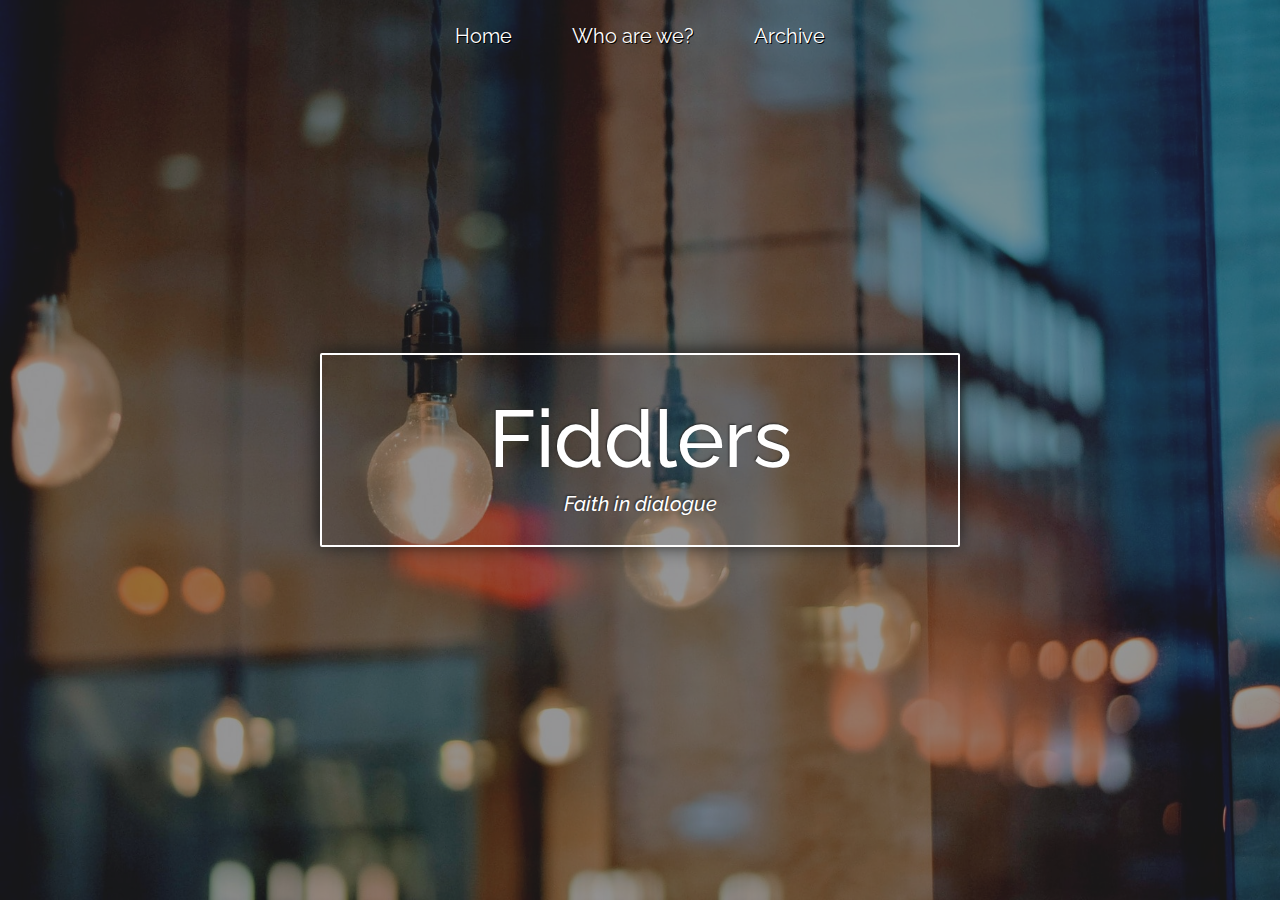
<file: index.html>
<!DOCTYPE html>
<html lang="en">
<head>
    <!-- <meta charset="UTF-8"> -->
    <meta name="viewport" content="width=device-width, initial-scale=1.0">
    <meta http-equiv="X-UA-Compatible" content="ie=edge">
    <title>Home</title>
    <link href="assets/bootstrap/css/bootstrap.min.css" rel="stylesheet">
    <link rel="stylesheet" href="assets/css/style.css">
    <link rel="stylesheet" href="assets/css/animate.css">
    <link rel="stylesheet" href="https://maxcdn.bootstrapcdn.com/font-awesome/4.7.0/css/font-awesome.min.css">
    
</head>
    
<body class="index">
    <section class="image">
        <header>
            
            <div class="navbar"> <!--could be navbar-fixed-top-->
                <div class="container">
                    <div class="navbar-header">
                    
                        <button class="navbar-toggle" data-toggle="collapse" data-target=".navHeaderCollapse">
                            <span class="icon-bar"></span>
                            <span class="icon-bar"></span>
                            <span class="icon-bar"></span>
                        </button>
                        
                    </div>

                    <div class="collapse navbar-collapse navHeaderCollapse ">
                        <div class="centerer">
                            <ul class="nav navbar-nav">

                                <li class="current"><a href="#">Home</a></li>
                                <li><a href="wwa.html">Who are we?</a></li>
                                <li><a href="archive.html">Archive</a></li>

                            </ul>
                        </div>

                    </div>
                </div>
            </div>
                
        </header>
        
        <div class="welcomeText">
            <div class="text">
                <h1>Fiddlers</h1>
                <h5><i>Faith in dialogue</i></h5>
            </div>
        </div>
        
    </section>
    
    
    
    

    <!-- WOW (if necessary)-->
    <script src="https://cdnjs.cloudflare.com/ajax/libs/wow/1.1.2/wow.min.js"></script>
    <script>new WOW().init(); </script>

    <!-- jQuery (necessary for Bootstrap's JavaScript plugins) -->
    <script src="http://code.jquery.com/jquery-3.2.1.min.js" integrity="sha256-hwg4gsxgFZhOsEEamdOYGBf13FyQuiTwlAQgxVSNgt4=" crossorigin="anonymous"></script>
    <script src="assets/bootstrap/js/bootstrap.min.js"></script>

</body>
</html>
</file>
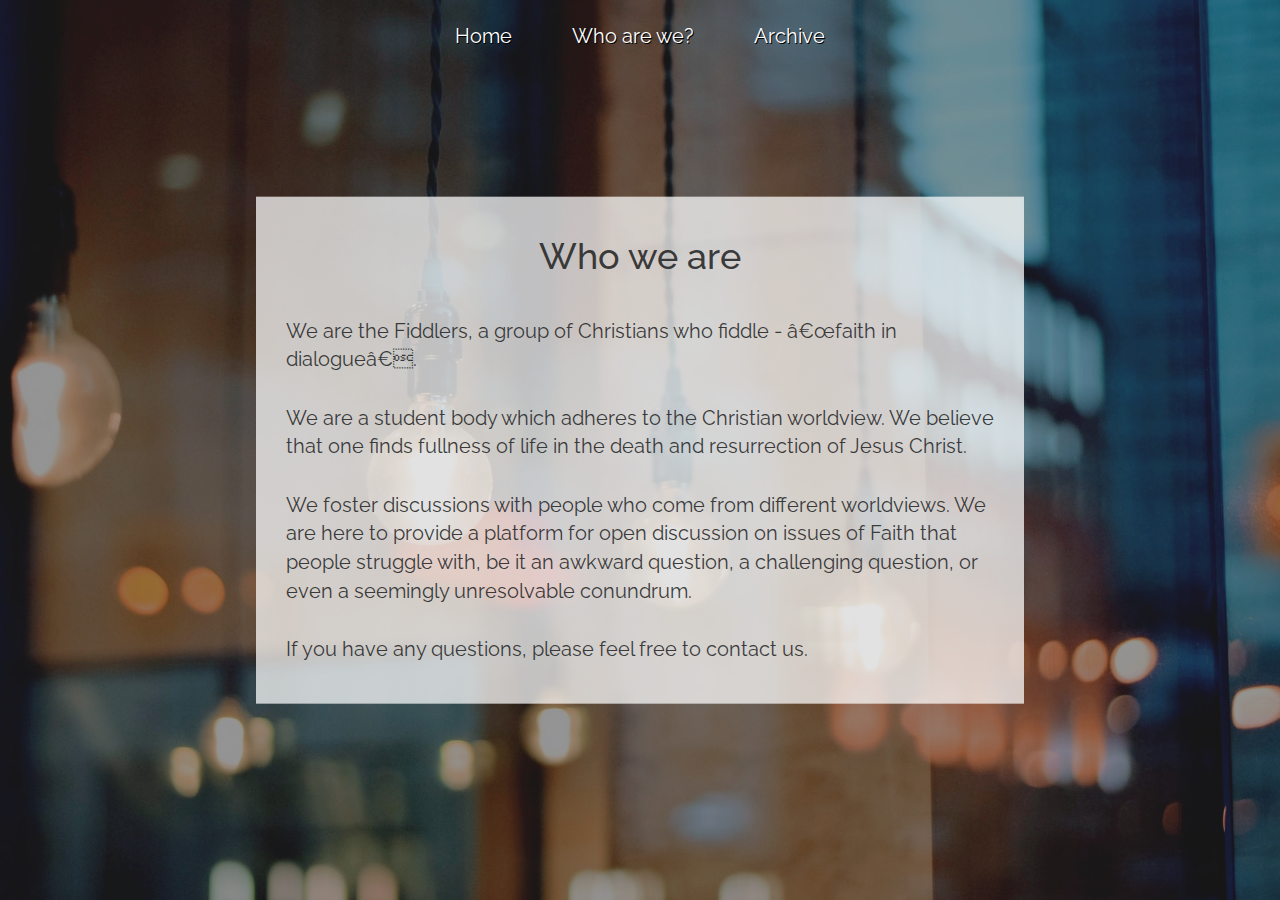
<file: wwa.html>
<!DOCTYPE html>
<html lang="en">
<head>
    <!-- <meta charset="UTF-8"> -->
    <meta name="viewport" content="width=device-width, initial-scale=1.0">
    <meta http-equiv="X-UA-Compatible" content="ie=edge">
    <title>Who we are</title>
    <link href="assets/bootstrap/css/bootstrap.min.css" rel="stylesheet">
    <link rel="stylesheet" href="assets/css/style.css">
    <link rel="stylesheet" href="assets/css/animate.css">
    <link rel="stylesheet" href="https://maxcdn.bootstrapcdn.com/font-awesome/4.7.0/css/font-awesome.min.css">
    
</head>
<body class="wwa">

    
    
<section class="image">
    <header>
        <nav class="navbar">
          <div class="container-fluid">
            <!-- Brand and toggle get grouped for better mobile display -->
            <div class="navbar-header">
              <button type="button" class="navbar-toggle collapsed" data-toggle="collapse" data-target="#bs-example-navbar-collapse-1" aria-expanded="false">
                <span class="sr-only">Toggle navigation</span>
                <span class="icon-bar"></span>
                <span class="icon-bar"></span>
                <span class="icon-bar"></span>
              </button>
            </div>

            <!-- Collect the nav links, forms, and other content for toggling -->
            <div class="collapse navbar-collapse" id="bs-example-navbar-collapse-1">
                <div class="centerer"> 
              <ul class="nav navbar-nav">
                <li><a href="index.html">Home</a></li>
                <li><a href="#">Who are we?</a></li>
<!--                <li><a href="#">Upcoming</a></li>-->
                <li><a href="archive.html">Archive</a></li>
<!--                <li><a href="#">Contact Us</a></li>-->
              </ul>
                    <div class="clearfix"></div>
                    </div>
            </div><!-- /.navbar-collapse -->
              
          </div><!-- /.container-fluid -->
        </nav>
    </header>
    
    <div class="text-hold">
        <h1 class="text-center">Who we are</h1>
        <br>
        <p>We are the Fiddlers, a group of Christians who fiddle - “faith in dialogue”.</p>
        <p>We are a student body which adheres to the Christian worldview. We believe that one finds fullness of life in the death and resurrection of Jesus Christ.</p>
        <p>We foster discussions with people who come from different worldviews. We are here to provide a platform for open discussion on issues of Faith that people struggle with, be it an awkward question, a challenging question, or even a seemingly unresolvable conundrum.</p>
        <p>If you have any questions, please feel free to contact us.</p>
    </div>
    
    
</section>
    
    
    
    
    
    

    <!-- WOW (if necessary)-->
    <script src="https://cdnjs.cloudflare.com/ajax/libs/wow/1.1.2/wow.min.js"></script>
    <script>new WOW().init(); </script>

    <!-- jQuery (necessary for Bootstrap's JavaScript plugins) -->
    <script src="http://code.jquery.com/jquery-3.2.1.min.js" integrity="sha256-hwg4gsxgFZhOsEEamdOYGBf13FyQuiTwlAQgxVSNgt4=" crossorigin="anonymous"></script>
    <!-- Include all compiled plugins (below), or include individual files as needed -->
    <script src="assets/bootstrap/js/bootstrap.min.js"></script>
    <script src="assets/js/main.js"></script>

</body>
</html>
</file>
<file: assets/css/style.css>
@import url("https://fonts.googleapis.com/css?family=Raleway|Cardo|Calligraffitti");
body {
  font-family: 'Raleway', sans-serif;
  color: #fff !important;
}

body header .navbar {
  margin: 0 !important;
  border-radius: 0 !important;
}

body header .navbar .navbar-toggle .icon-bar {
  border: white 1px solid;
}

body header .navbar-collapse {
  margin: 0 auto;
}

body header .centerer {
  align-items: center;
  display: flex;
}

@media (min-width: 768px) {
  body header .centerer {
    height: 70px;
  }
}

@media (min-width: 768px) {
  body header .centerer {
    justify-content: center;
  }
}

body header ul.navbar-nav li a {
  color: white;
  font-size: 20px;
  font-family: Raleway;
  text-shadow: 1px 1px #000;
  padding-left: 30px;
  padding-right: 30px;
  background: none !important;
}

body section.image {
  position: relative;
  height: 100vh;
  background: url("../img/background.jpg") no-repeat;
  background-size: cover;
}

body section.image:before {
  position: absolute;
  content: "";
  top: 0;
  left: 0;
  height: 100%;
  width: 100%;
  background: #2b2b2b;
  opacity: 0.5;
}

body.index .welcomeText {
  background: transparent;
  position: absolute;
  top: 50%;
  left: 50%;
  transform: translate(-50%, -50%);
}

body.index .welcomeText .text {
  width: 50vw;
  color: #fff !important;
  border-radius: 2px;
  border: 2px white solid;
  padding: 20px;
  text-shadow: -1px -1px 2px #2b2b2b;
  box-shadow: -2px -2px 20px #1b1b1a;
  font-size: 47px;
  text-align: center;
}

body.index .welcomeText .text h1 {
  font-size: 80px;
}

body.index .welcomeText .text h5 {
  font-size: 20px;
}

@media (max-width: 768px) {
  body.index .welcomeText .text h1 {
    font-size: 50px;
  }
}

@media (max-width: 425px) {
  body.index .welcomeText .text {
    font-size: 15px;
  }
  body.index .welcomeText .text h1 {
    font-size: 30px;
  }
}

body.wwa .text-hold {
  position: absolute;
  width: 60%;
  left: 50%;
  top: 50%;
  transform: translate(-50%, -50%);
  background: rgba(255, 255, 255, 0.73);
  color: rgba(43, 43, 43, 0.91);
  padding: 20px;
}

body.wwa .text-hold p {
  font-size: 20px;
  padding: 10px;
}

@media (max-width: 768px) {
  body.wwa .text-hold {
    width: 90%;
    position: relative;
  }

  body.archive div.video-link{
    height: 250px;
    margin-bottom: 20px;
  }


}

@media (min-width: 426px) and (max-width: 1200px){
  body.archive div.video-link{
    margin-right: 20px;
  }
  body.archive .holder{
    align-items: center;
  }
}

@media (max-width: 425px) {
  body.wwa .text-hold p {
    font-size: 15px;
  }
}

body.archive div.overarch {
  position: relative;
  top: 45%;
  left: 50%;
  transform: translate(-50%, -50%);
}

body.archive div.holder {
  width: 80%;
  margin: 0 auto;
  display: flex;
  justify-content: space-evenly;
}

body.archive div.poster {
  background-size: contain !important;
  background-position: 50% 50% !important;
  background-repeat: no-repeat !important;
  height: 600px;
  flex: 1;
}

body.archive div.video-link{
  flex: 1;
}

body.archive .carousel-control{
  background: transparent !important;
}

@media (max-width: 425px) {
  body.archive div.poster {
    height: 400px;
  }
  body.archive div.holder{
    flex-direction: column;
  }
}

@media (min-width: 768px) and (max-width: 1200px) {
  body.archive div.video-link{
    height: 500px;
    margin-right: 20px;
  }
}
</file>
